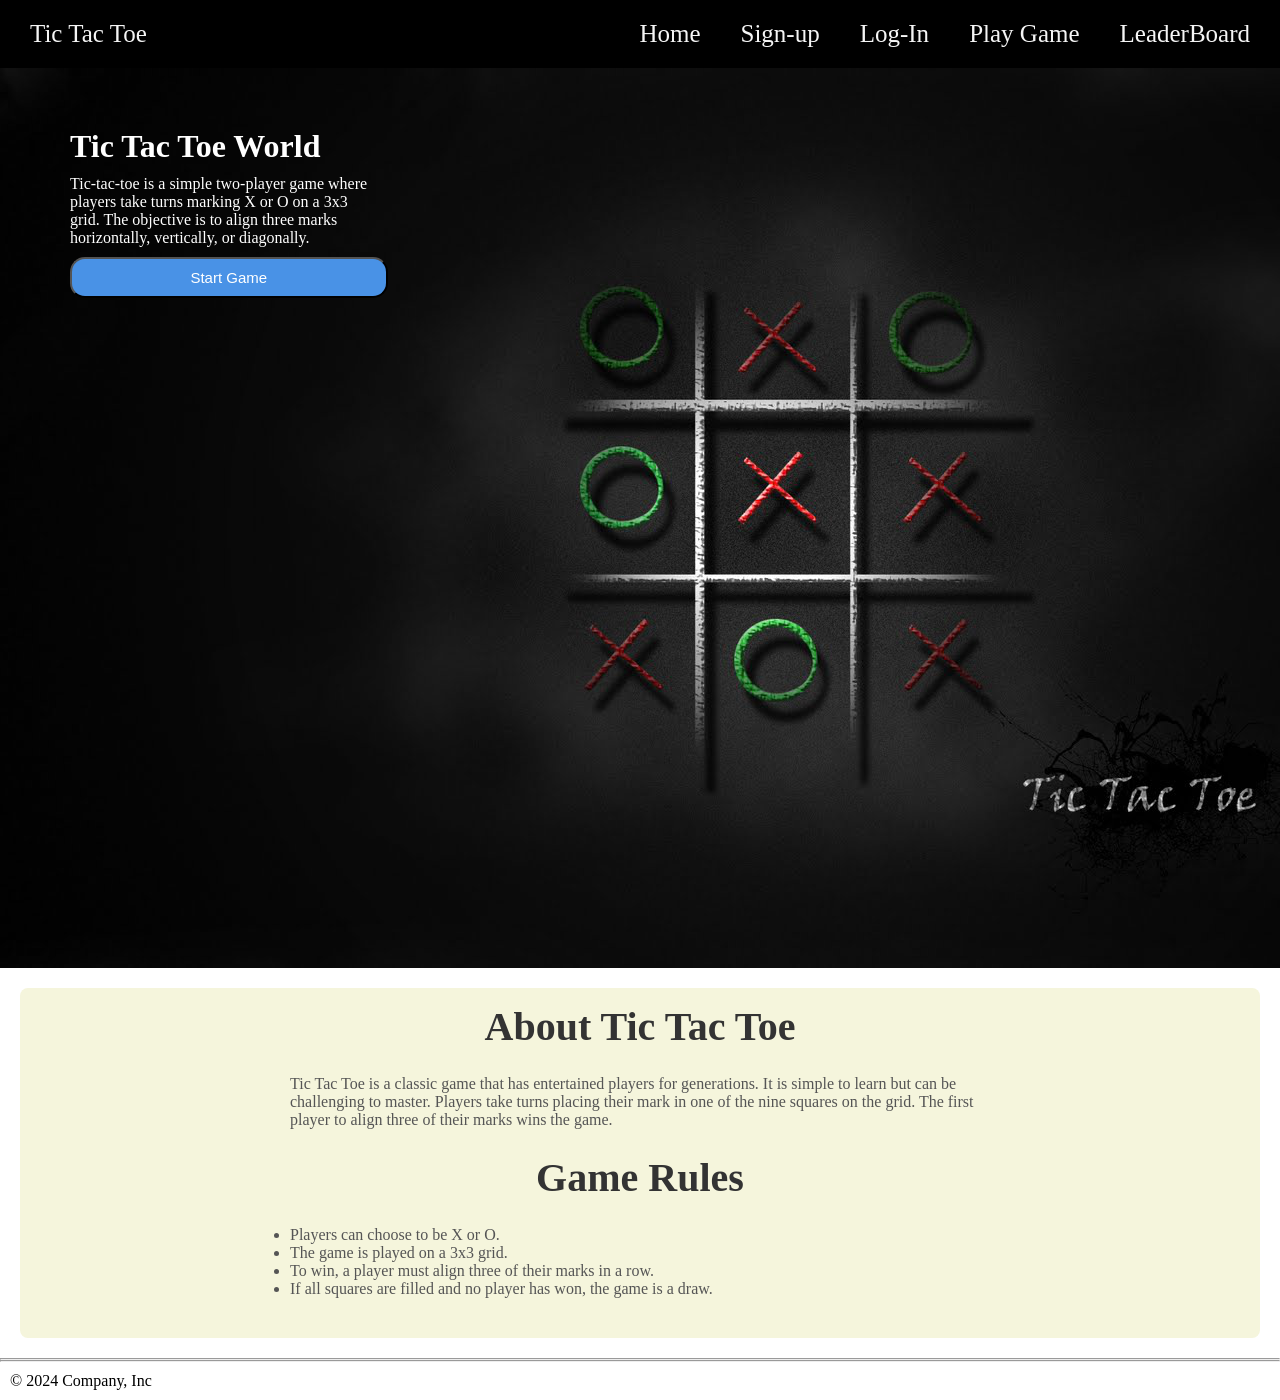
<file: index.html>
<!DOCTYPE html>
<html lang="en">
  <head>
    <meta charset="UTF-8" />
    <meta name="viewport" content="width=device-width, initial-scale=1.0" />
    <title>My HTML game learing Project</title>
    <link rel="stylesheet" href="css/style.css" />
  </head>

  <body>
    <!-- this is a navbar -->
    <header>
      <nav class="nav-col">
        <a class="logo-pic">Tic Tac Toe</a>
        <ul class="Page-links">
          <li><a href="index.html">Home</a></li>
          <li>
            <a href="signup.html">Sign-up</a>
          </li>
          <li><a href="Login.html">Log-In</a></li>
          <li><a href="Game.html">Play Game</a></li>
          <li>
            <a href="leardborad.html">LeaderBoard</a>
          </li>
        </ul>
      </nav>
    </header>
    <!-- this is body of this page -->
    <div class="row center">
      <div class="container col">
        <h1 class="text">Tic Tac Toe World</h1>
        <p class="text">
          Tic-tac-toe is a simple two-player game where players take turns
          marking X or O on a 3x3 grid. The objective is to align three marks
          horizontally, vertically, or diagonally.
        </p>
        <button class="btn" onclick="location.href='Game.html'">
          Start Game
        </button>
      </div>
    </div>
    <!-- this is information section -->
    <div class="info-container">
      <h2>About Tic Tac Toe</h2>
      <p>
        Tic Tac Toe is a classic game that has entertained players for
        generations. It is simple to learn but can be challenging to master.
        Players take turns placing their mark in one of the nine squares on the
        grid. The first player to align three of their marks wins the game.
      </p>
      <h3>Game Rules</h3>
      <ul>
        <li>Players can choose to be X or O.</li>
        <li>The game is played on a 3x3 grid.</li>
        <li>To win, a player must align three of their marks in a row.</li>
        <li>
          If all squares are filled and no player has won, the game is a draw.
        </li>
      </ul>
    </div>
    <hr />
    <!-- this is footer of this page -->
    <footer>
      <hr />
      <p class="text">© 2024 Company, Inc</p>
    </footer>
    <script type="text/javascript" src="javascript/GameJs.js"></script>
  </body>
</html>
</file>
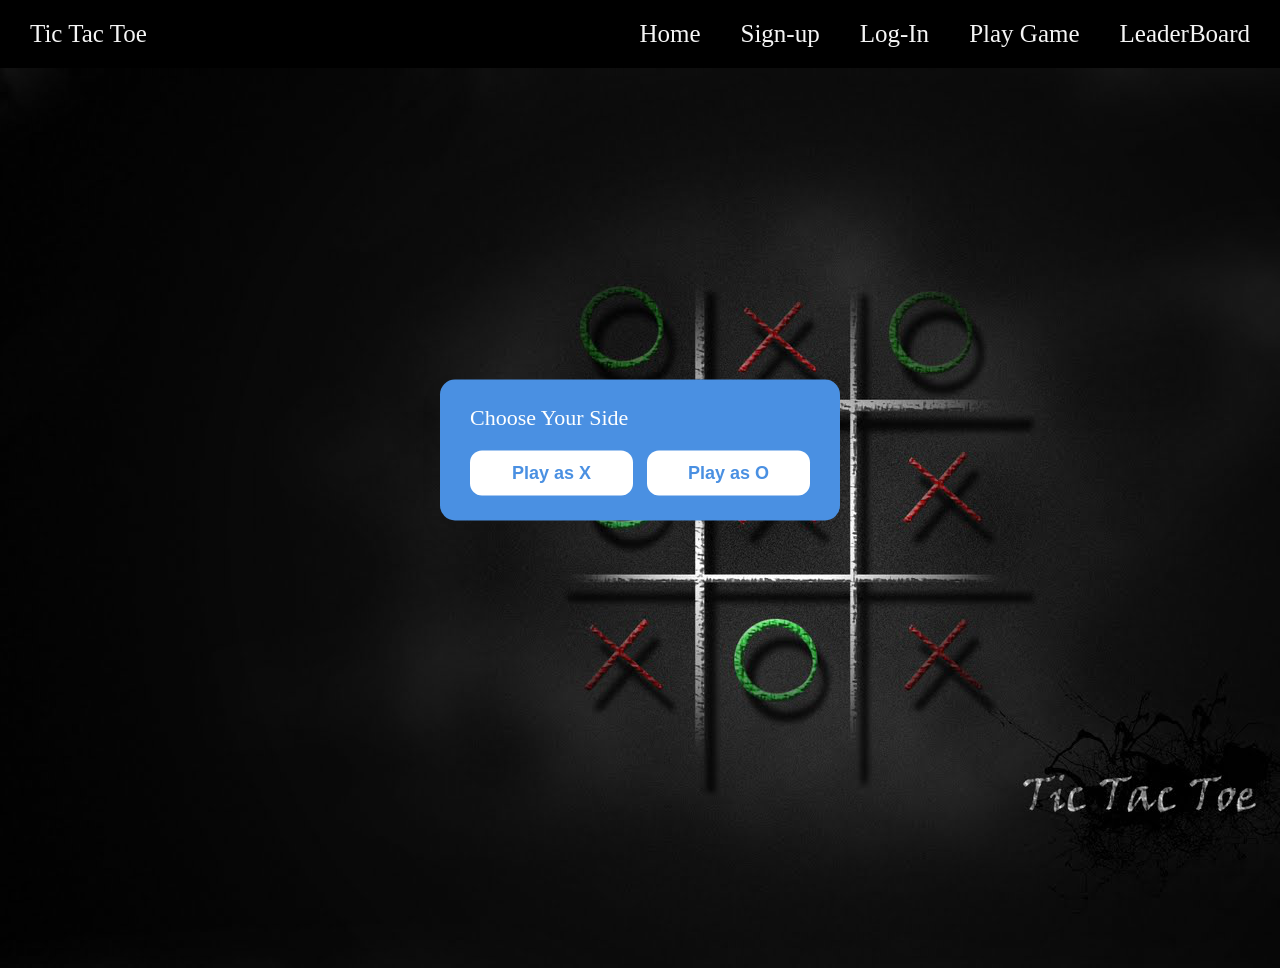
<file: Game.html>
<!DOCTYPE html>
<html lang="en">
  <head>
    <meta charset="UTF-8" />
    <meta name="viewport" content="width=device-width, initial-scale=1.0" />
    <link rel="stylesheet" href="css/style.css" />
    <link rel="stylesheet" href="https://cdnjs.cloudflare.com/ajax/libs/font-awesome/5.15.4/css/all.min.css">
    <title>Game Details</title>
  </head>

  <body>
    <!-- this is a navbar -->
    <header>
      <nav class="nav-col">
        <a class="logo-pic">Tic Tac Toe</a>
        <ul class="Page-links">
          <li><a href="index.html">Home</a></li>
          <li>
            <a href="signup.html">Sign-up</a>
          </li>
          <li><a href="Login.html">Log-In</a></li>
          <li><a href="Game.html">Play Game</a></li>
          <li>
            <a href="leardborad.html">LeaderBoard</a>
          </li>
        </ul>
      </nav>
    </header>
    <div class="center">
      <!-- select box -->

      <div class="select-box">
        <div class="content">
          <div class="title">Choose Your Side</div>
          <div class="options">
            <button class="playerX">Play as X</button>
            <button class="playerO">Play as O</button>
          </div>
        </div>
      </div>

      <!-- playboard section -->
      <div class="play-board">
        <div class="details">
          <div class="players">
            <span class="Xturn">X's Turn</span>
            <span class="Oturn">O's Turn</span>
            <div class="slider"></div>
          </div>
        </div>
        <div class="play-area">
          <section>
            <span class="box box1"></span>
            <span class="box box2"></span>
            <span class="box box3"></span>
          </section>
          <section>
            <span class="box box4"></span>
            <span class="box box5"></span>
            <span class="box box6"></span>
          </section>
          <section>
            <span class="box box7"></span>
            <span class="box box8"></span>
            <span class="box box9"></span>
          </section>
        </div>
      </div>

      <!-- result box -->
      <div class="result-box">
        <div class="won-text"></div>
        <div class="btn"><button>Replay</button></div>
      </div>
    </div>
    <!-- Addinig external javascript file -->
    <script src="javascript/GameJs.js"></script>
  </body>
</html>
</file>
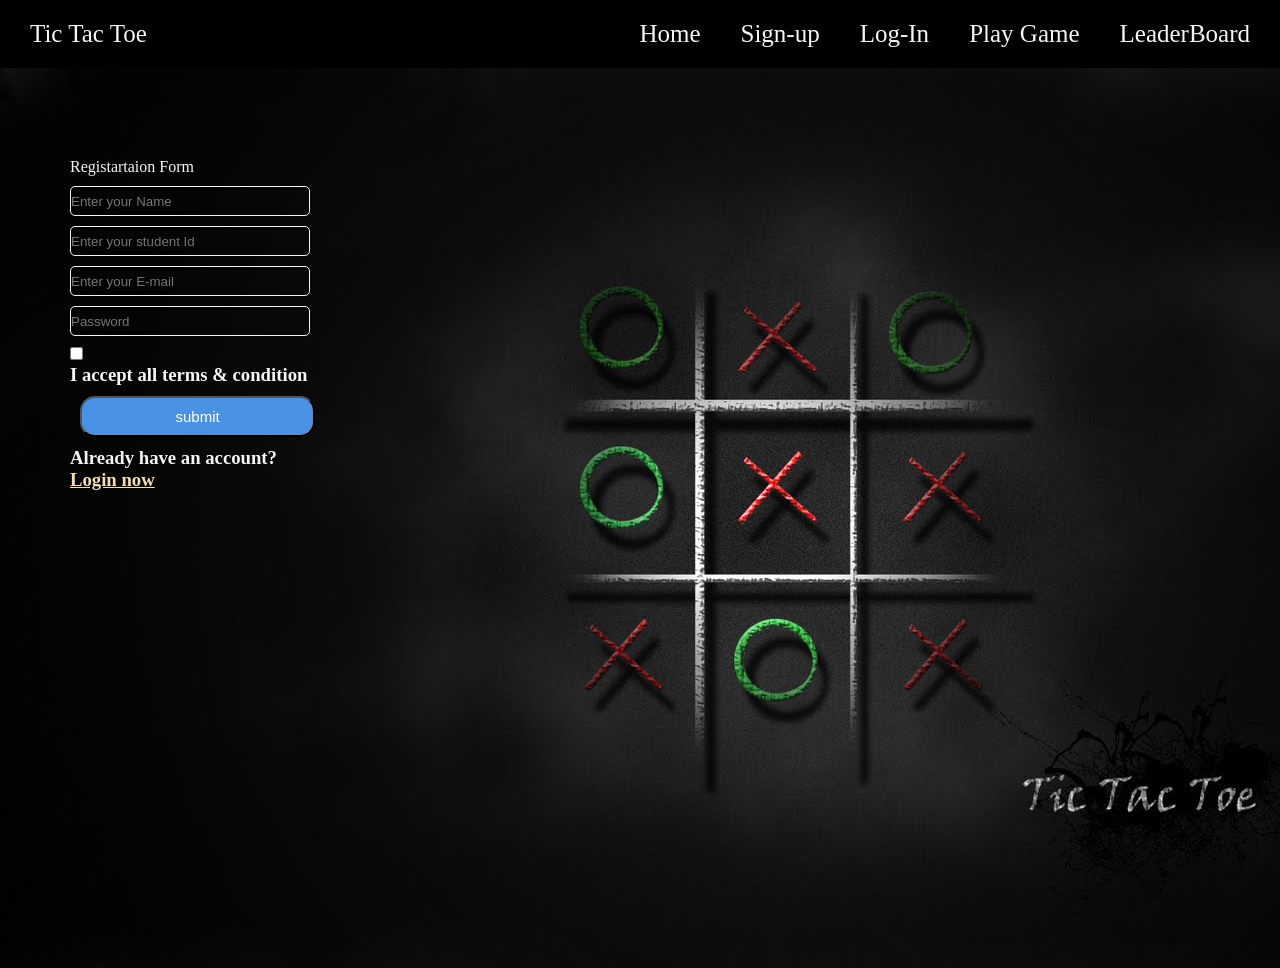
<file: signup.html>
<!DOCTYPE html>
<html lang="en">
  <head>
    <meta charset="UTF-8" />
    <meta name="viewport" content="width=device-width, initial-scale=1.0" />
    <link rel="stylesheet" href="css/style.css" />
    <title>Registration Page</title>
  </head>
  <body>
    <!-- this is navbar -->
    <header>
      <nav class="nav-col">
        <a class="logo-pic">Tic Tac Toe</a>
        <u class="Page-links">
          <li><a href="index.html">Home</a></li>
          <li>
            <a href="signup.html">Sign-up</a>
          </li>
          <li><a href="Login.html">Log-In</a></li>
          <li><a href="Game.html">Play Game</a></li>
          <li>
            <a href="leardborad.html">LeaderBoard</a>
          </li>
        </u>
      </nav>
    </header>
    <!-- this is Registartaion form -->
    <div class="row center">
      <div class="container1 col">
        <form onsubmit="store()">
          <label class="inputitems">Registartaion Form</label>
          <div class="inputitems">
            <input type="text" placeholder="Enter your Name" id="name" />
          </div>
          <div class="inputitems">
            <input type="text" placeholder="Enter your student Id" id="s-id" />
          </div>
          <div class="inputitems">
            <input type="email" placeholder="Enter your E-mail" id="mail-id" />
          </div>
          <div class="inputitems">
            <input type="password" placeholder="Password" id="pw" />
          </div>
          <div class="policy">
            <input type="checkbox" />
            <h3>I accept all terms & condition</h3>
          </div>
          <div class="inputitems">
            <button class="btn">submit</button>
          </div>
          <div class="text">
            <h3>
              Already have an account?
              <a href="Login.html">Login now</a>
            </h3>
          </div>
        </form>
      </div>
    </div>
    <!-- Addinig external javascript file -->
    <script src="javascript/GameJs.js"></script>
  </body>
</html>
</file>
<file: css/style.css>
* {
  margin: 0;
  padding: 0;
  box-sizing: border-box;
}
nav a {
  color: whitesmoke;
  margin: 10px 20px;
  text-decoration: none;
  font-size: 25px;
}

header .nav-col {
  display: flex;
  align-items: center;
  justify-content: space-between;
  margin: auto;
}

.nav-col .Page-links {
  display: flex;
  list-style: none;
}

nav {
  background-color: black;
  display: flex;
  width: 100%;
  justify-content: center;
  padding: 10px;
}

nav a:hover {
  color: rgb(60, 6, 122);
  cursor: pointer;
}

.container {
  width: 30%;
  padding: 20px 30px;
  margin: 30px 30px;
  color: white;
}

.center {
  display: flex;
  justify-content: space-between;
  align-items: baseline;
  background-image: url('../images/bgtictactoe.png');
  height: 100vh;
  background-position: left;
  background-size: cover;
}
.container1 {
  width: 25%;
  padding: 60px 30px;
  margin: 30px 30px;
  background-color: transparent;
  border-radius: 10px;
  height: 400px;
  justify-content: space-between;
}

.container1 h3,
.container1 label {
  color: whitesmoke;
}
.container1 a {
  color: wheat;
}

.inputitems {
  margin: 10px;
}
.inputitems label,
.inputitems input {
  width: 100%; /*Ensures inputs take full width*/
  max-width: 100%; /*Avoids stretching beyond form size*/
  height: 30px;
  font-weight: 500;
  background: transparent;
  line-height: 2;
  border-radius: 5px;
  border: 1px solid whitesmoke;
  color: whitesmoke;
}

.policy,
.text {
  margin: 10px;
}

.btn {
  padding: 10px 20px;
  background-color: #4992e6;
  color: white;
  cursor: pointer;
  margin-left: 10px;
  font-size: 15px;
  font-weight: 300;
  width: 98%; /*Ensures inputs take full width*/
  max-width: 98%; /*Avoids stretching beyond form size*/
  border-radius: 15px;
}

.container a {
  margin-top: 10px;
}

/* game page css */
.select-box,
.play-board,
.result-box {
  position: absolute;
  top: 50%;
  left: 50%;
  transform: translate(-50%, -50%);
  transition: all 0.3s ease;
}
.select-box {
  background: #4a90e2;
  padding: 25px 30px;
  border-radius: 15px;
  box-shadow: 0 10px 20px rgba(0, 0, 0, 0.1);
  max-width: 400px;
  width: 100%;
  color: #fff;
}
.select-box.hide {
  opacity: 0;
  pointer-events: none;
}
.select-box header {
  font-size: 32px;
  font-weight: 600;
  text-align: center;
  margin-bottom: 15px;
}
.select-box .title {
  font-size: 22px;
  font-weight: 500;
  margin-bottom: 20px;
}
.select-box .options {
  display: flex;
  justify-content: space-between;
}
.options button {
  width: 48%;
  font-size: 18px;
  font-weight: 600;
  padding: 12px;
  border: none;
  background: #fff;
  color: #4a90e2;
  border-radius: 12px;
  cursor: pointer;
  transition: all 0.3s ease;
}
.options button:hover {
  background: #fff;
  color: #4a90e2;
  box-shadow: 0 8px 16px rgba(0, 0, 0, 0.1);
}
.options button:focus {
  outline: none;
}
.select-box .credit {
  text-align: center;
  margin-top: 20px;
  font-size: 16px;
}
.select-box .credit a {
  color: #fff;
  text-decoration: none;
}

.play-board {
  opacity: 0;
  pointer-events: none;
  transform: translate(-50%, -50%) scale(0.9);
  transition: all 0.3s ease;
}
.play-board.show {
  opacity: 1;
  pointer-events: auto;
  transform: translate(-50%, -50%) scale(1);
}
.play-board .details {
  padding: 10px;
  border-radius: 15px;
  background: #fff;
  box-shadow: 0 10px 20px rgba(0, 0, 0, 0.1);
}
.players span {
  font-size: 20px;
  font-weight: 600;
  padding: 10px 0;
  width: 100%;
  text-align: center;
}
.players.active span {
  color: #4992e6;
}

.play-area {
  margin-top: 20px;
}
.play-area section {
  display: flex;
  justify-content: space-around;
}
.play-area section span {
  display: block;
  height: 100px;
  width: 100px;
  background: #fff;
  margin: 5px;
  font-size: 40px;
  color: #4a90e2;
  text-align: center;
  line-height: 100px;
  border-radius: 12px;
  box-shadow: 0 5px 10px rgba(0, 0, 0, 0.1);
  transition: all 0.3s ease;
}
.play-area section span:hover {
  background: #4a90e2;
  color: #fff;
}

.result-box {
  padding: 30px;
  border-radius: 15px;
  max-width: 400px;
  width: 100%;
  background: #fff;
  box-shadow: 0 10px 20px rgba(0, 0, 0, 0.1);
  opacity: 0;
  text-align: center;
  pointer-events: none;
  transform: translate(-50%, -50%) scale(0.9);
}
.result-box.show {
  opacity: 1;
  pointer-events: auto;
  transform: translate(-50%, -50%) scale(1);
}
.result-box .won-text {
  font-size: 30px;
  font-weight: 600;
}
.result-box .btn {
  margin-top: 20px;
}
.btn button {
  font-size: 18px;
  padding: 10px 20px;
  background: #4a90e2;
  color: #fff;
  border: none;
  border-radius: 10px;
  cursor: pointer;
  transition: all 0.3s ease;
}
.btn button:hover {
  background: #357abd;
}

/* css for table of leaderboard details */
.table-center {
  background-color: transparent;
}

td,
th,
tr {
  border: 1px solid grey;
  padding: 20px;
  color: whitesmoke;
}

.table-work {
  margin: 30px auto 0px auto;
}

/* css for new div add in index page */
.info-container {
  margin: 20px;
  padding: 15px;
  background-color: beige;
  border-radius: 8px;
}

.info-container h2,
.info-container h3 {
  color: #333; /* Dark text for headings */
  text-align: center;
  font-size: 40px;
}

.info-container p,
.info-container ul {
  color: #555; /* Slightly lighter text for readability */
  width: 700px;
  margin: 25px auto;
}

/* footer css */
.footer-col {
  background-color: darkgray;
  display: flex;
  align-items: center;
  justify-content: center;
  margin: auto;
  height: 50px;
}

.footer-col .Page-links {
  display: flex;
  list-style: none;
}
footer a{
  text-decoration: none;
  padding: 20px;
  margin:10px;
  font-size: 17px;
  color: #357abd;
}
footer h1{
  color: grey;
}
</file>
